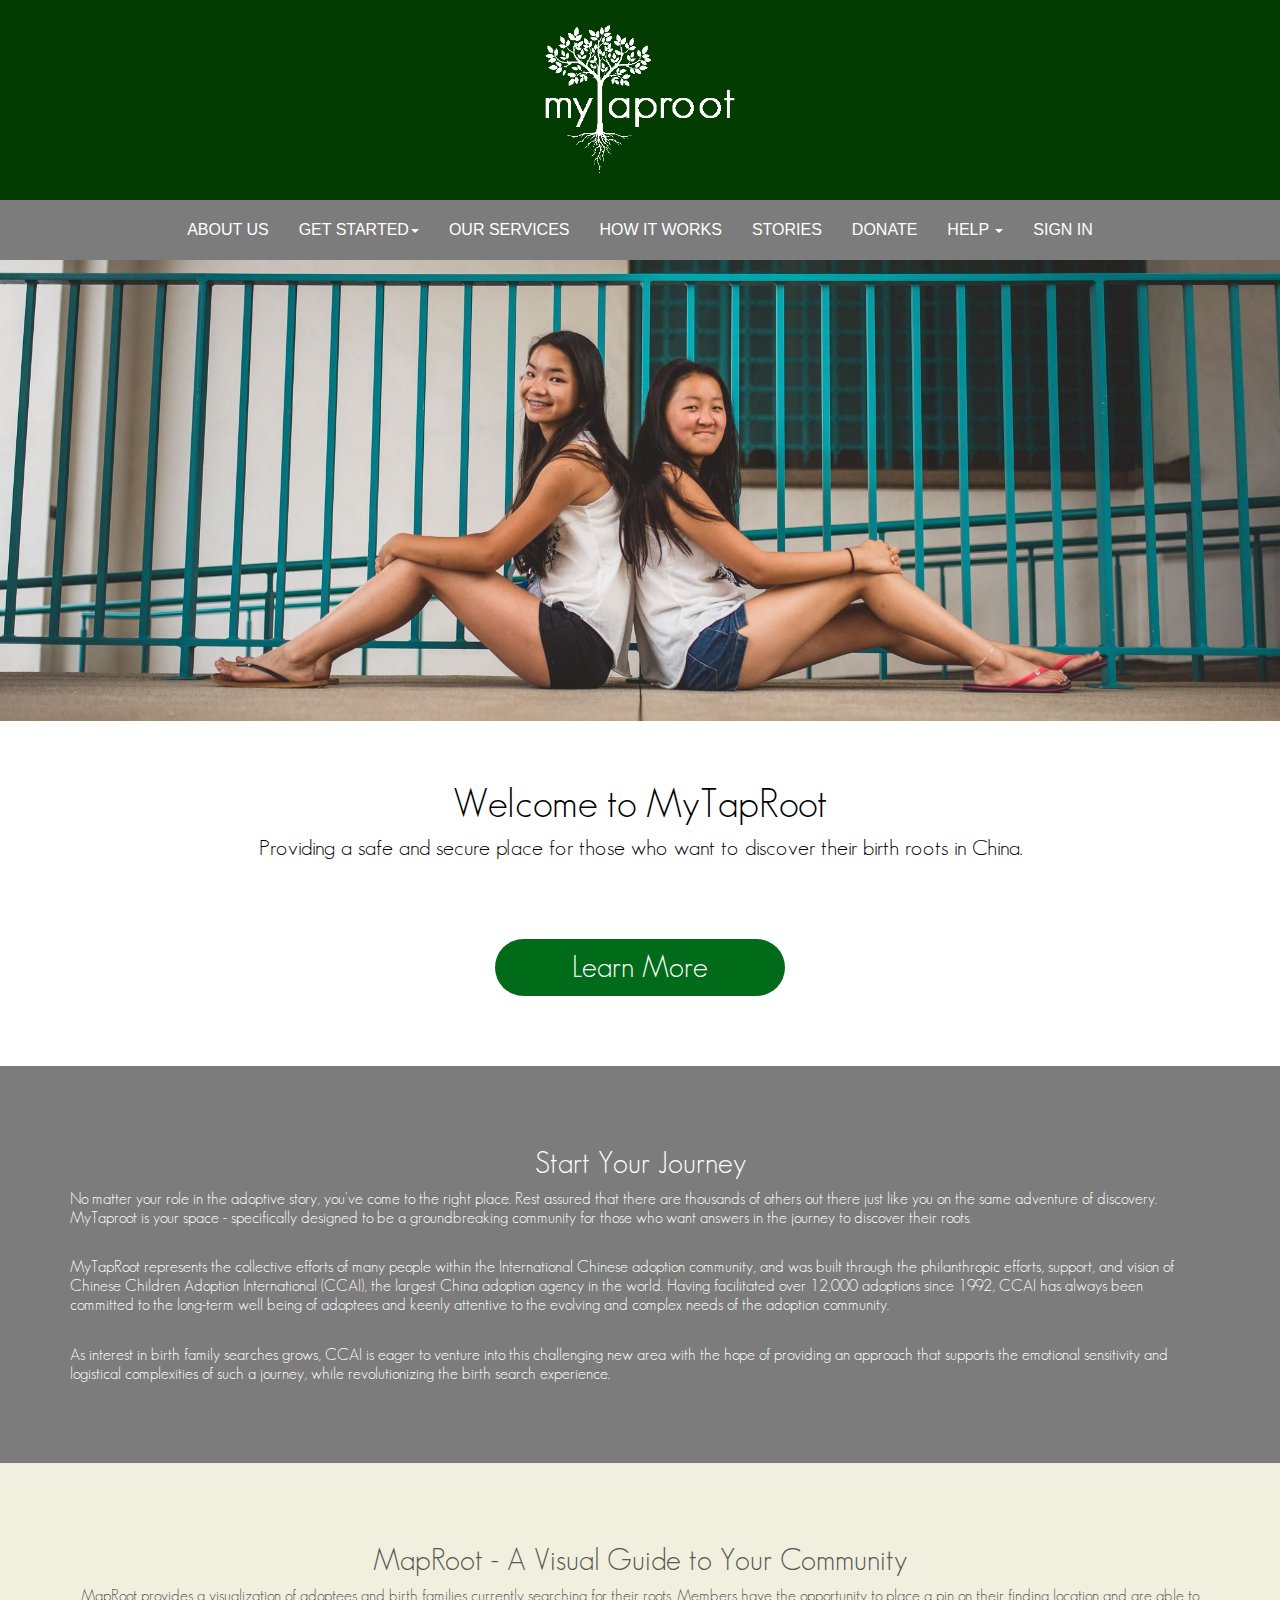
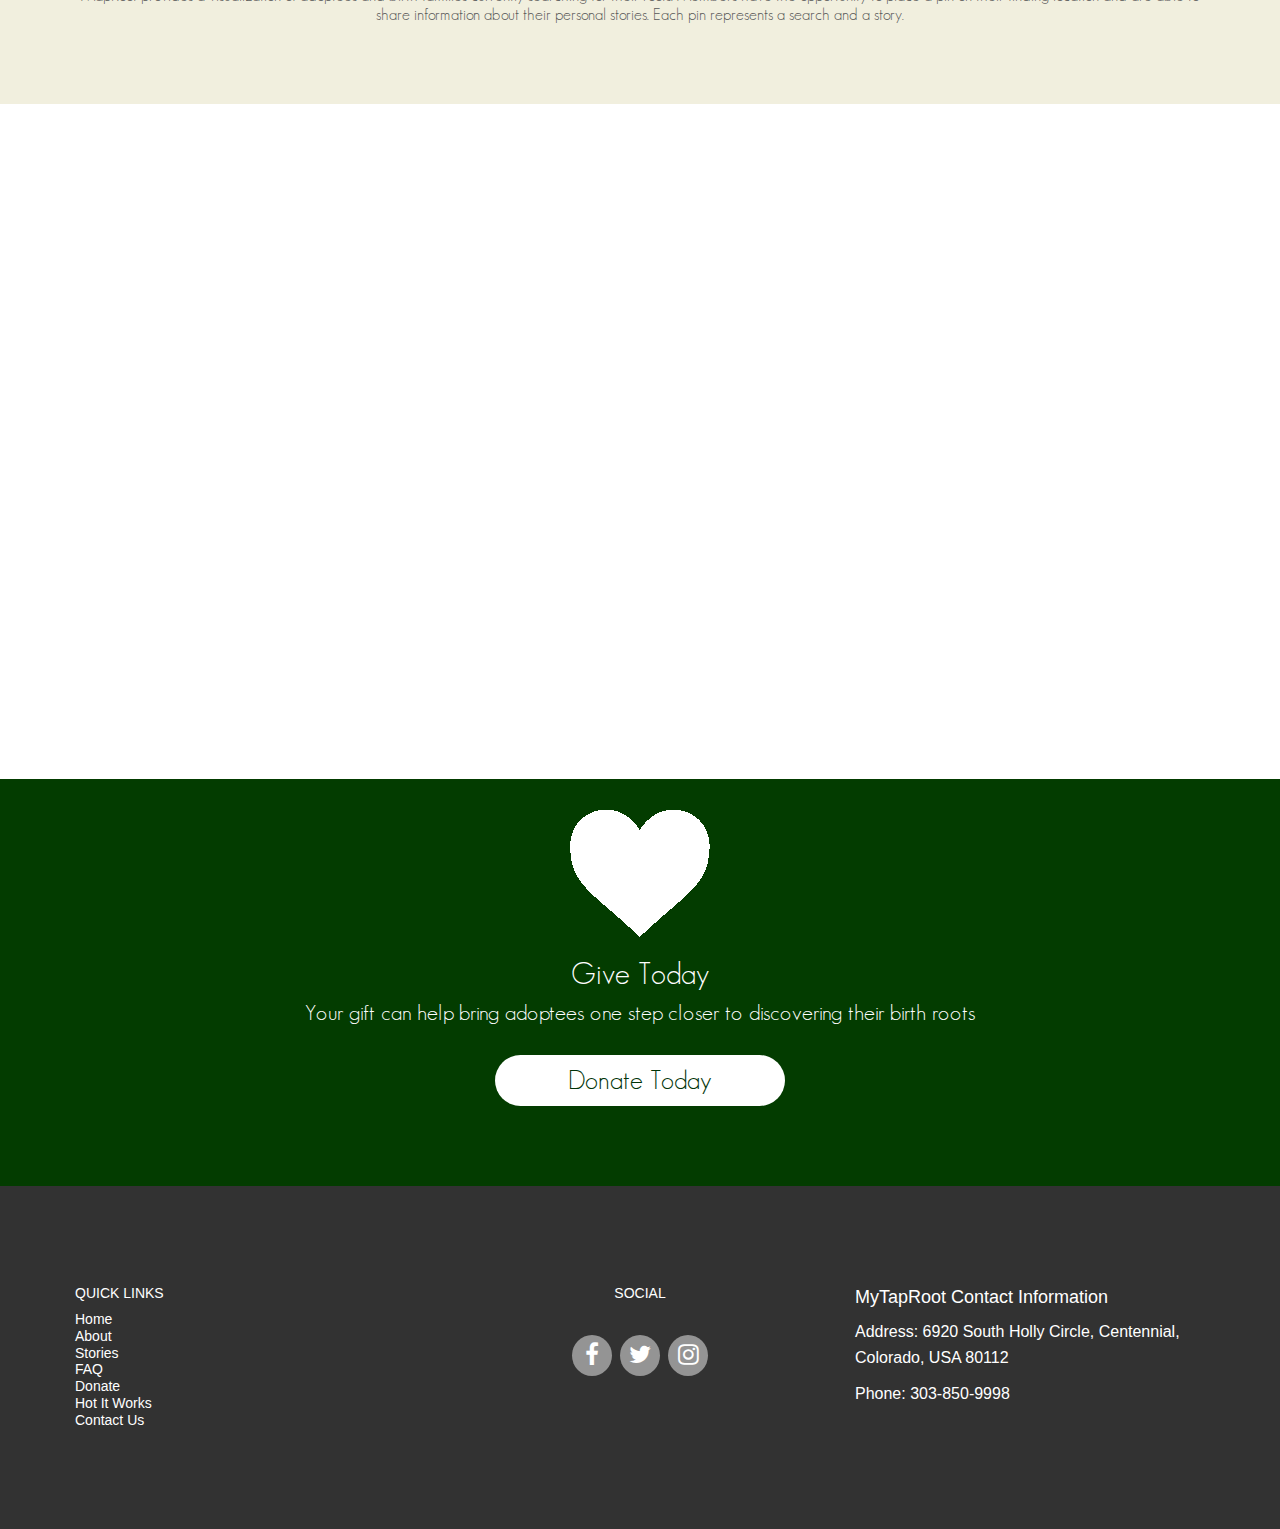
<file: index.html>
<!DOCTYPE html>
<html dir="ltr" lang="en-US">

	<head>
		<meta http-equiv="Content-Type" content="text/html; charset=utf-8">
		<meta name="author" content="goldminer">
		<meta name="viewport" content="width=device-width, initial-scale=1.0">
		
		<title>HTML5 Template</title>

		<!-- CSS -->
		<link rel="stylesheet" href="vendor/bootstrap/css/bootstrap.min.css">
		<link href="css/font-awesome/css/font-awesome.css" rel="stylesheet">
		<link rel="stylesheet" href="css/style.css">
	</head>
  
	<body>
		
		<header>
			<div class="top-bar">
				<a class="top-bar-logo" href="#">
					<img src="images/logo.png" alt="Logo">
				</a>
			</div>
			<nav class="navbar navbar-default" role="navigation">
				<div class="navbar-header">
					<button type="button" class="navbar-toggle" data-toggle="collapse" data-target=".navbar-collapse">
						<span class="icon-bar"></span>
						<span class="icon-bar"></span>
						<span class="icon-bar"></span>
					</button>
				</div>
				<div class="navbar-collapse collapse">
					<ul class="nav navbar-nav">
						<li>
							<a href="#">About Us</a>
						</li>
						<li class="dropdown">
							<a href="#" class="dropdown-toggle" data-toggle="dropdown" role="button" aria-expanded="false">Get Started<span class="caret"></span></a>
							<ul class="dropdown-menu" role="menu">
								<li>
									<a href="#">For Adoptees</a>
								</li>
								<li>
									<a href="#">For Parents</a>
								</li>
							</ul>
						</li>
						<li>
							<a href="#">Our Services</a>
						</li>
						<li>
							<a href="#">How It Works</a>
						</li>
						<li>
							<a href="#">Stories</a>
						</li>
						<li>
							<a href="#">Donate</a>
						</li>
						<li class="dropdown">
							<a href="#" class="dropdown-toggle" data-toggle="dropdown" role="button" aria-expanded="false">Help
								<span class="caret"></span>
							</a>
							<ul class="dropdown-menu" role="menu">
								<li>
									<a href="#">FAQ</a>
								</li>
								<li>
									<a href="#">Resources</a>
								</li>
								<li>
									<a href="#">Contact Us</a>
								</li>
							</ul>
						</li>
						<li>
							<a href="#">Sign In</a>
						</li>
					</ul>
				</div>
			</nav>
		</header>

		<div class="slider">
			<img src="images/hero-sm.jpg" srcset="images/hero-sm.jpg 400w, images/hero-md.jpg 1000w, images/hero-lg.jpg 2000w" alt="Hero">
		</div>

		<div class="welcom-to-mytaproot">
			<h1>Welcome to MyTapRoot</h1>
			<h4 class="bottom-gap-huge">Providing a safe and secure place for those who want to discover their birth roots in China.</h4>
			<p class="bottom-gap"><a class="btn btn-round btn-green">Learn More</a></p>
		</div>

		<div class="bg-gray color-white">
			<div class="container text-center">
				<h2 class="top-gap-huge">Start Your Journey</h2>
				<p class="text-left bottom-gap">No matter your role in the adoptive story, you've come to the right place. Rest assured that there are thousands of others
				out there just like you on the same adventure of discovery. MyTaproot is your space - specifically designed to be a groundbreaking
				community for those who want answers in the journey to discover their roots.</p>
				<p class="text-left bottom-gap">MyTapRoot represents the collective efforts of many people within the International Chinese adoption community, and was built
				through the philanthropic efforts, support, and vision of Chinese Children Adoption International (CCAI), the largest China
				adoption agency in the world. Having facilitated over 12,000 adoptions since 1992, CCAI has always been committed to the
				long-term well being of adoptees and keenly attentive to the evolving and complex needs of the adoption community.</p>
				<p class="text-left bottom-gap-huge">As interest in birth family searches grows, CCAI is eager to venture into this challenging new area with the hope of providing
				an approach that supports the emotional sensitivity and logistical complexities of such a journey, while revolutionizing
				the birth search experience.</p>
			</div>
		</div>

		<div class="bg-beige">
			<div class="container text-center">
				<h2 class="top-gap-huge">MapRoot - A Visual Guide to Your Community</h2>
				<p class="bottom-gap-huge">MapRoot provides a visualization of adoptees and birth families currently searching for their roots. Members have the opportunity
				to place a pin on their finding location and are able to share information about their personal stories. Each pin represents
				a search and a story.</p>
			</div>
		</div>

		<div id="gmap"></div>

		<div class="bg-dark-green color-white">
			<div class="container text-center">
				<p class="top-gap"><img src="images/heart.png" alt="Heart"></p>
				<h2>Give Today</h2>
				<h4 class="bottom-gap">Your gift can help bring adoptees one step closer to discovering their birth roots</h4>
				<p class="bottom-gap-huge">
					<a class="btn btn-sm btn-round btn-white">Donate Today</a>
				</p>
			</div>
		</div>

		<footer>
			<div class="container">
				<div class="row">
					<div class="col-sm-4 footer-col">
						<h6 class="footer-quick-link">QUICK LINKS</h6>
						<a class="footer-link" href="#">Home</a>
						<a class="footer-link" href="#">About</a>
						<a class="footer-link" href="#">Stories</a>
						<a class="footer-link" href="#">FAQ</a>
						<a class="footer-link" href="#">Donate</a>
						<a class="footer-link" href="#">Hot It Works</a>
						<a class="footer-link" href="#">Contact Us</a>
					</div>
					<div class="col-sm-4 footer-col text-center">
						<h6 class="bottom-gap">SOCIAL</h6>
						<div class="social-links">
							<a class="social-link" href="#">
								<i class="fa fa-facebook" aria-hidden="true"></i>
							</a>
							<a class="social-link" href="#">
								<i class="fa fa-twitter" aria-hidden="true"></i>
							</a>
							<a class="social-link" href="#">
								<i class="fa fa-instagram" aria-hidden="true"></i>
							</a>
						</div>
					</div>
					<div class="col-sm-4 footer-col">
						<p class="footer-contact-info">MyTapRoot Contact Information</p>
						<p class="footer-contact-address">Address: 6920 South Holly Circle, Centennial, Colorado, USA 80112</p>
						<p class="footer-contact-phone">Phone: 303-850-9998</p>
					</div>
				</div>
			</div>
		</footer>

		<!-- JavaScript -->
		<script type="text/javascript" src="vendor/jquery.min.js" charset="utf-8"></script>
		<script type="text/javascript" src="vendor/bootstrap/js/bootstrap.min.js" charset="utf-8"></script>
		<script type="text/javascript" src="http://maps.google.com/maps/api/js?sensor=false"></script>
		<script type="text/javascript" src="js/custom.js" charset="utf-8"></script>
    
	</body>
</html>
</file>
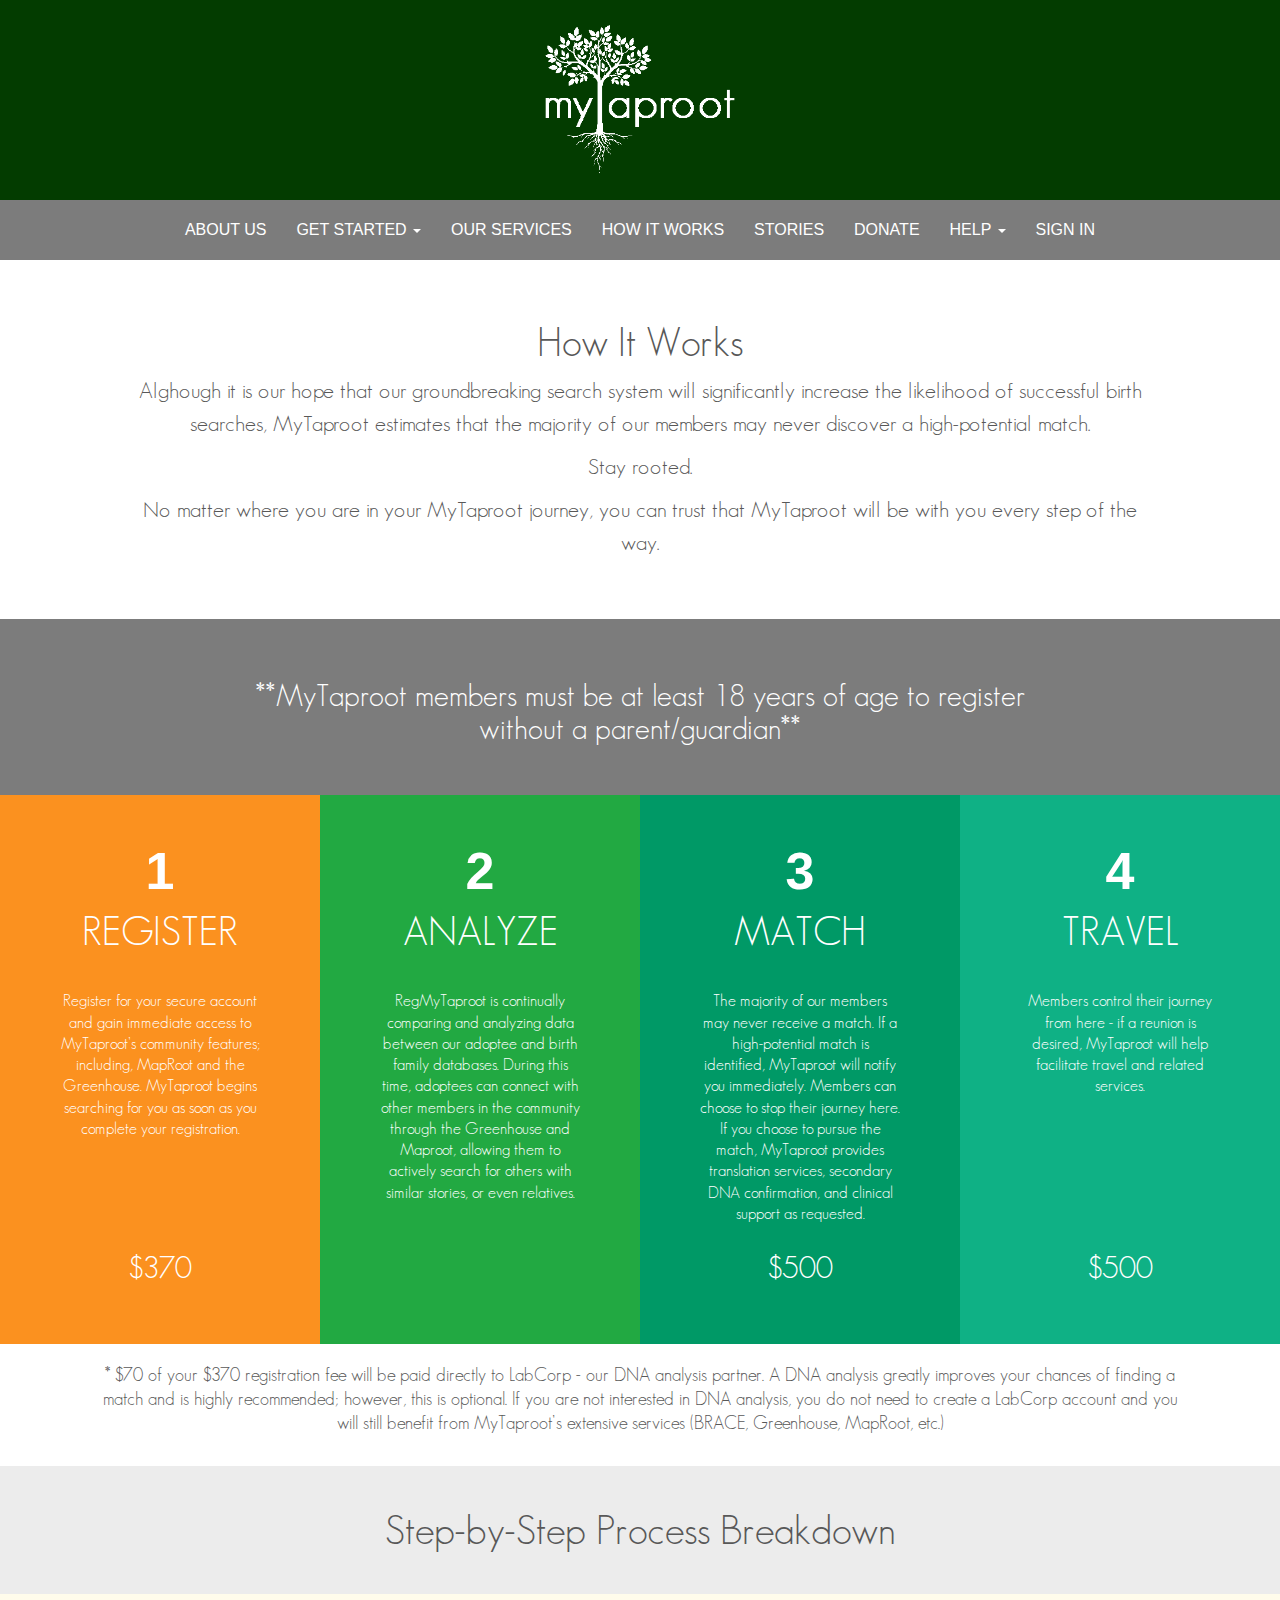
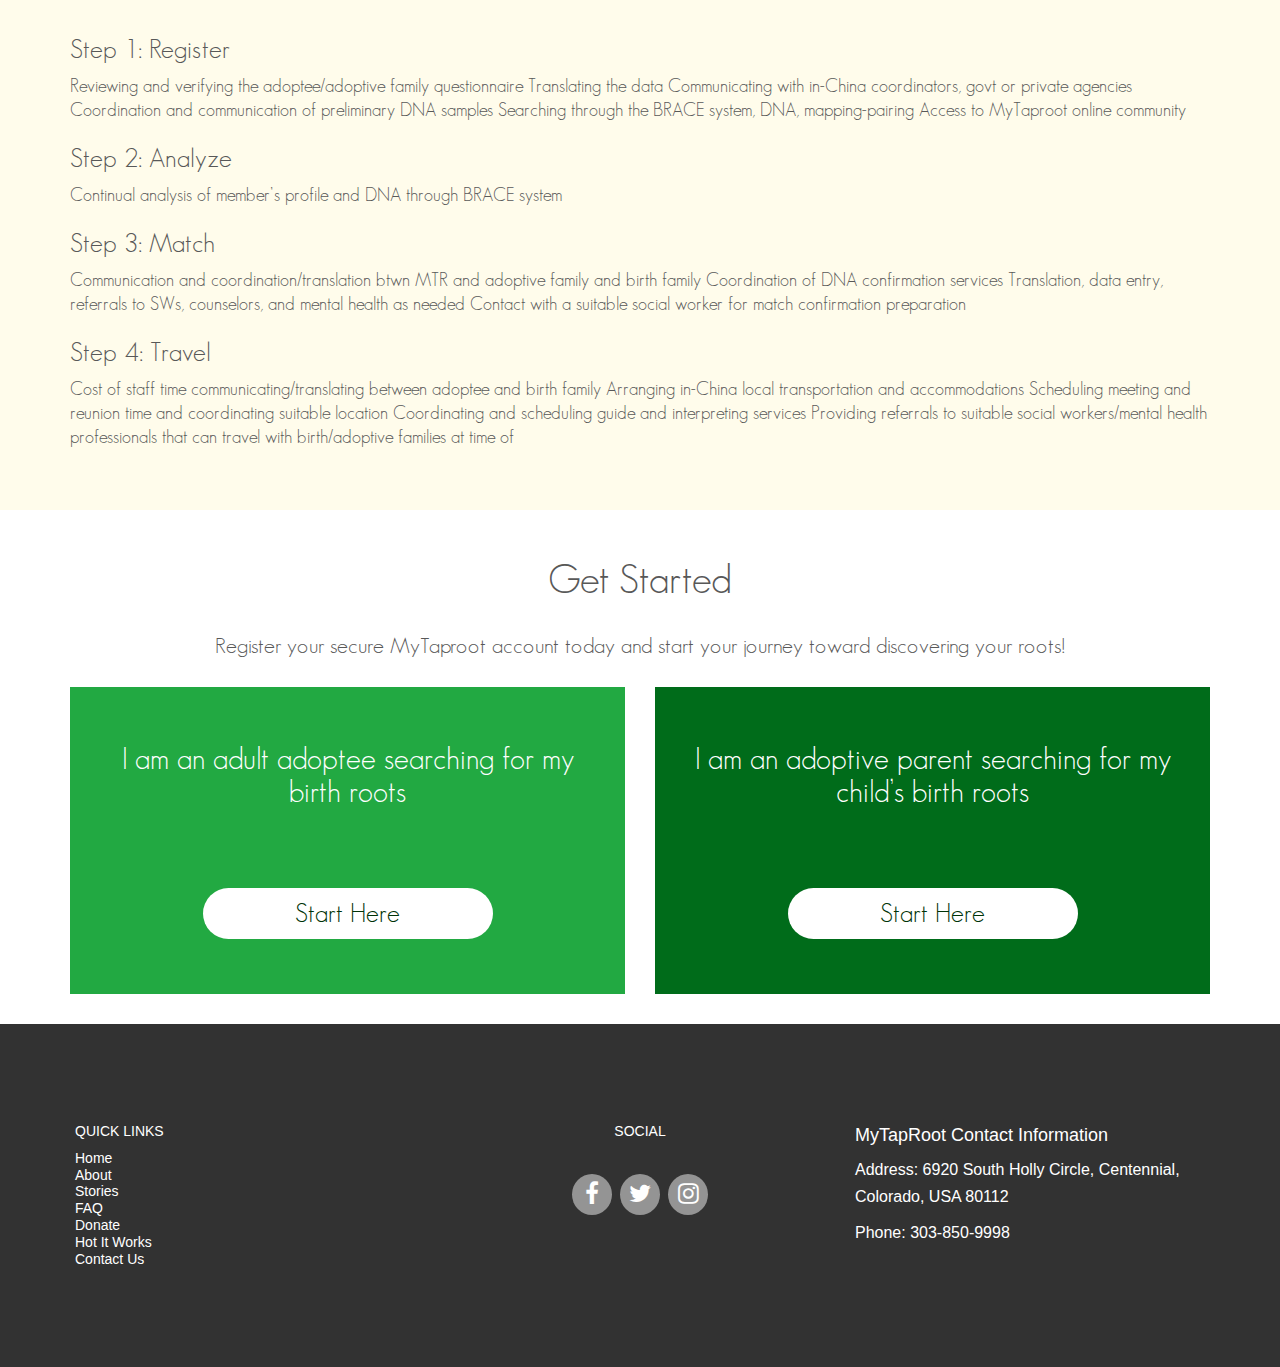
<file: how-it-works.html>
<!DOCTYPE html>
<html dir="ltr" lang="en-US">

<head>
  <meta http-equiv="Content-Type" content="text/html; charset=utf-8">
  <meta name="author" content="goldminer">
  <meta name="viewport" content="width=device-width, initial-scale=1.0">

  <title>How It Works</title>

  <!-- CSS -->
  <link rel="stylesheet" href="vendor/bootstrap/css/bootstrap.min.css">
  <link href="css/font-awesome/css/font-awesome.css" rel="stylesheet">
  <link rel="stylesheet" href="css/style.css">
</head>

<body>

  <header>
    <div class="top-bar">
      <a class="top-bar-logo" href="#">
        <img src="images/logo.png" alt="Logo">
      </a>
    </div>
    <nav class="navbar navbar-default" role="navigation">
      <div class="navbar-header">
        <button type="button" class="navbar-toggle" data-toggle="collapse" data-target=".navbar-collapse">
          <span class="icon-bar"></span>
          <span class="icon-bar"></span>
          <span class="icon-bar"></span>
        </button>
      </div>
      <div class="navbar-collapse collapse">
        <ul class="nav navbar-nav">
          <li>
            <a href="#">About Us</a>
          </li>
          <li class="dropdown">
            <a href="#" class="dropdown-toggle" data-toggle="dropdown" role="button" aria-expanded="false">Get Started
              <span class="caret"></span>
            </a>
            <ul class="dropdown-menu" role="menu">
              <li>
                <a href="#">For Adoptees</a>
              </li>
              <li>
                <a href="#">For Parents</a>
              </li>
            </ul>
          </li>
          <li>
            <a href="#">Our Services</a>
          </li>
          <li>
            <a href="#">How It Works</a>
          </li>
          <li>
            <a href="#">Stories</a>
          </li>
          <li>
            <a href="#">Donate</a>
          </li>
          <li class="dropdown">
            <a href="#" class="dropdown-toggle" data-toggle="dropdown" role="button" aria-expanded="false">Help
              <span class="caret"></span>
            </a>
            <ul class="dropdown-menu" role="menu">
              <li>
                <a href="#">FAQ</a>
              </li>
              <li>
                <a href="#">Resources</a>
              </li>
              <li>
                <a href="#">Contact Us</a>
              </li>
            </ul>
          </li>
          <li>
            <a href="#">Sign In</a>
          </li>
        </ul>
      </div>
    </nav>
  </header>

  <div class="container">
    <div class="how-it-works">
      <h1>How It Works</h1>
      <h4><span>Alghough it is our hope that our groundbreaking search system will significantly increase the likelihood of successful birth
      searches, MyTaproot estimates that the majority of our members may never discover a high-potential match.</span></h4>
      <h4><span>Stay rooted.</span></h4>
      <h4><span>No matter where you are in your MyTaproot journey, you can trust that MyTaproot will be with you every step of the way.</span></h4>
    </div>
  </div>

  <div class="member-condition">
    <h2>**MyTaproot members must be at least 18 years of age to register without a parent/guardian**</h2>
  </div>

  <div class="container-fluid">
    <div class="row boxed-flex-md">
      <div class="col-md-3 boxed-content bg-carrot-orange">
        <p class="boxed-number">1</p>
        <p class="boxed-title">REGISTER</p>
        <p class="boxed-description">Register for your secure account and gain immediate access to MyTaproot’s community features; including, MapRoot and the
        Greenhouse. MyTaproot begins searching for you as soon as you complete your registration.</p>
        <p class="boxed-price">$370</p>
      </div>
      <div class="col-md-3 boxed-content bg-american-green">
        <p class="boxed-number">2</p>
        <p class="boxed-title">ANALYZE</p>
        <p class="boxed-description">RegMyTaproot is continually comparing and analyzing data between our adoptee and birth family databases. During this time,
        adoptees can connect with other members in the community through the Greenhouse and Maproot, allowing them to actively search
        for others with similar stories, or even relatives.</p>
      </div>
      <div class="col-md-3 boxed-content bg-green-cyan">
        <p class="boxed-number">3</p>
        <p class="boxed-title">MATCH</p>
        <p class="boxed-description">The majority of our members may never receive a match. If a high-potential match is identified, MyTaproot will notify you
        immediately. Members can choose to stop their journey here. If you choose to pursue the match, MyTaproot provides translation
        services, secondary DNA confirmation, and clinical support as requested.</p>
        <p class="boxed-price">$500</p>
      </div>
      <div class="col-md-3 boxed-content bg-green-crayola">
        <p class="boxed-number">4</p>
        <p class="boxed-title">TRAVEL</p>
        <p class="boxed-description">Members control their journey from here - if a reunion is desired, MyTaproot will help facilitate travel and related services.</p>
        <p class="boxed-price">$500</p>
      </div>
    </div>
  </div>

  <div class="container page-container">
    <p class="member-condition-detail">* $70 of your $370 registration fee will be paid directly to LabCorp - our DNA analysis partner. A DNA analysis greatly improves
    your chances of finding a match and is highly recommended; however, this is optional. If you are not interested in DNA analysis,
    you do not need to create a LabCorp account and you will still benefit from MyTaproot’s extensive services (BRACE, Greenhouse,
    MapRoot, etc.)</p>
  </div>

  <div class="step-by-step-process">
    <p class="process-title">Step-by-Step Process Breakdown</p>
  </div>
  <div class="step-by-step-detail">
    <div class="container container-sm">
      <p class="step-title">Step 1: Register</p>
      <p class="step-detail">Reviewing and verifying the adoptee/adoptive family questionnaire Translating the data Communicating with in-China coordinators,
      govt or private agencies Coordination and communication of preliminary DNA samples Searching through the BRACE system, DNA,
      mapping-pairing Access to MyTaproot online community</p>
      <p class="step-title">Step 2: Analyze</p>
      <p class="step-detail">Continual analysis of member’s profile and DNA through BRACE system</p>
      <p class="step-title">Step 3: Match</p>
      <p class="step-detail">Communication and coordination/translation btwn MTR and adoptive family and birth family Coordination of DNA confirmation
      services Translation, data entry, referrals to SWs, counselors, and mental health as needed Contact with a suitable social
      worker for match confirmation preparation</p>
      <p class="step-title">Step 4: Travel</p>
      <p class="step-detail">Cost of staff time communicating/translating between adoptee and birth family Arranging in-China local transportation and
      accommodations Scheduling meeting and reunion time and coordinating suitable location Coordinating and scheduling guide and
      interpreting services Providing referrals to suitable social workers/mental health professionals that can travel with birth/adoptive
      families at time of</p>
    </div>
  </div>

  <div class="container container-sm text-center bottom-gap">
    <p class="big-title top-gap-large bottom-gap">Get Started</p>
    <h4 class="bottom-gap">Register your secure MyTaproot account today and start your journey toward discovering your roots!</h4>

    <div class="row boxed-flex-md">
      <div class="col-md-6">
        <div class="start-plan bg-american-green">
          <h2>I am an adult adoptee searching for my birth roots</h2>
          <a class="btn btn-sm btn-round btn-white">Start Here</a>
        </div>
      </div>
      <div class="col-md-6">
        <div class="start-plan bg-deep-green">
          <h2>I am an adoptive parent searching for my child’s birth roots</h2>
          <a class="btn btn-sm btn-round btn-white">Start Here</a>
        </div>
      </div>
    </div>
  </div>

  <footer>
    <div class="container">
      <div class="row">
        <div class="col-sm-4 footer-col">
          <h6 class="footer-quick-link">QUICK LINKS</h6>
          <a class="footer-link" href="#">Home</a>
          <a class="footer-link" href="#">About</a>
          <a class="footer-link" href="#">Stories</a>
          <a class="footer-link" href="#">FAQ</a>
          <a class="footer-link" href="#">Donate</a>
          <a class="footer-link" href="#">Hot It Works</a>
          <a class="footer-link" href="#">Contact Us</a>
        </div>
        <div class="col-sm-4 footer-col text-center">
          <h6 class="bottom-gap">SOCIAL</h6>
          <div class="social-links">
            <a class="social-link" href="#">
              <i class="fa fa-facebook" aria-hidden="true"></i>
            </a>
            <a class="social-link" href="#">
              <i class="fa fa-twitter" aria-hidden="true"></i>
            </a>
            <a class="social-link" href="#">
              <i class="fa fa-instagram" aria-hidden="true"></i>
            </a>
          </div>
        </div>
        <div class="col-sm-4 footer-col">
          <p class="footer-contact-info">MyTapRoot Contact Information</p>
          <p class="footer-contact-address">Address: 6920 South Holly Circle, Centennial, Colorado, USA 80112</p>
          <p class="footer-contact-phone">Phone: 303-850-9998</p>
        </div>
      </div>
    </div>
  </footer>

  <!-- JavaScript -->
  <script type="text/javascript" src="vendor/jquery.min.js" charset="utf-8"></script>
  <script type="text/javascript" src="vendor/bootstrap/js/bootstrap.min.js" charset="utf-8"></script>
  <script type="text/javascript" src="http://maps.google.com/maps/api/js?sensor=false"></script>
  <script type="text/javascript" src="js/custom.js" charset="utf-8"></script>

</body>

</html>
</file>
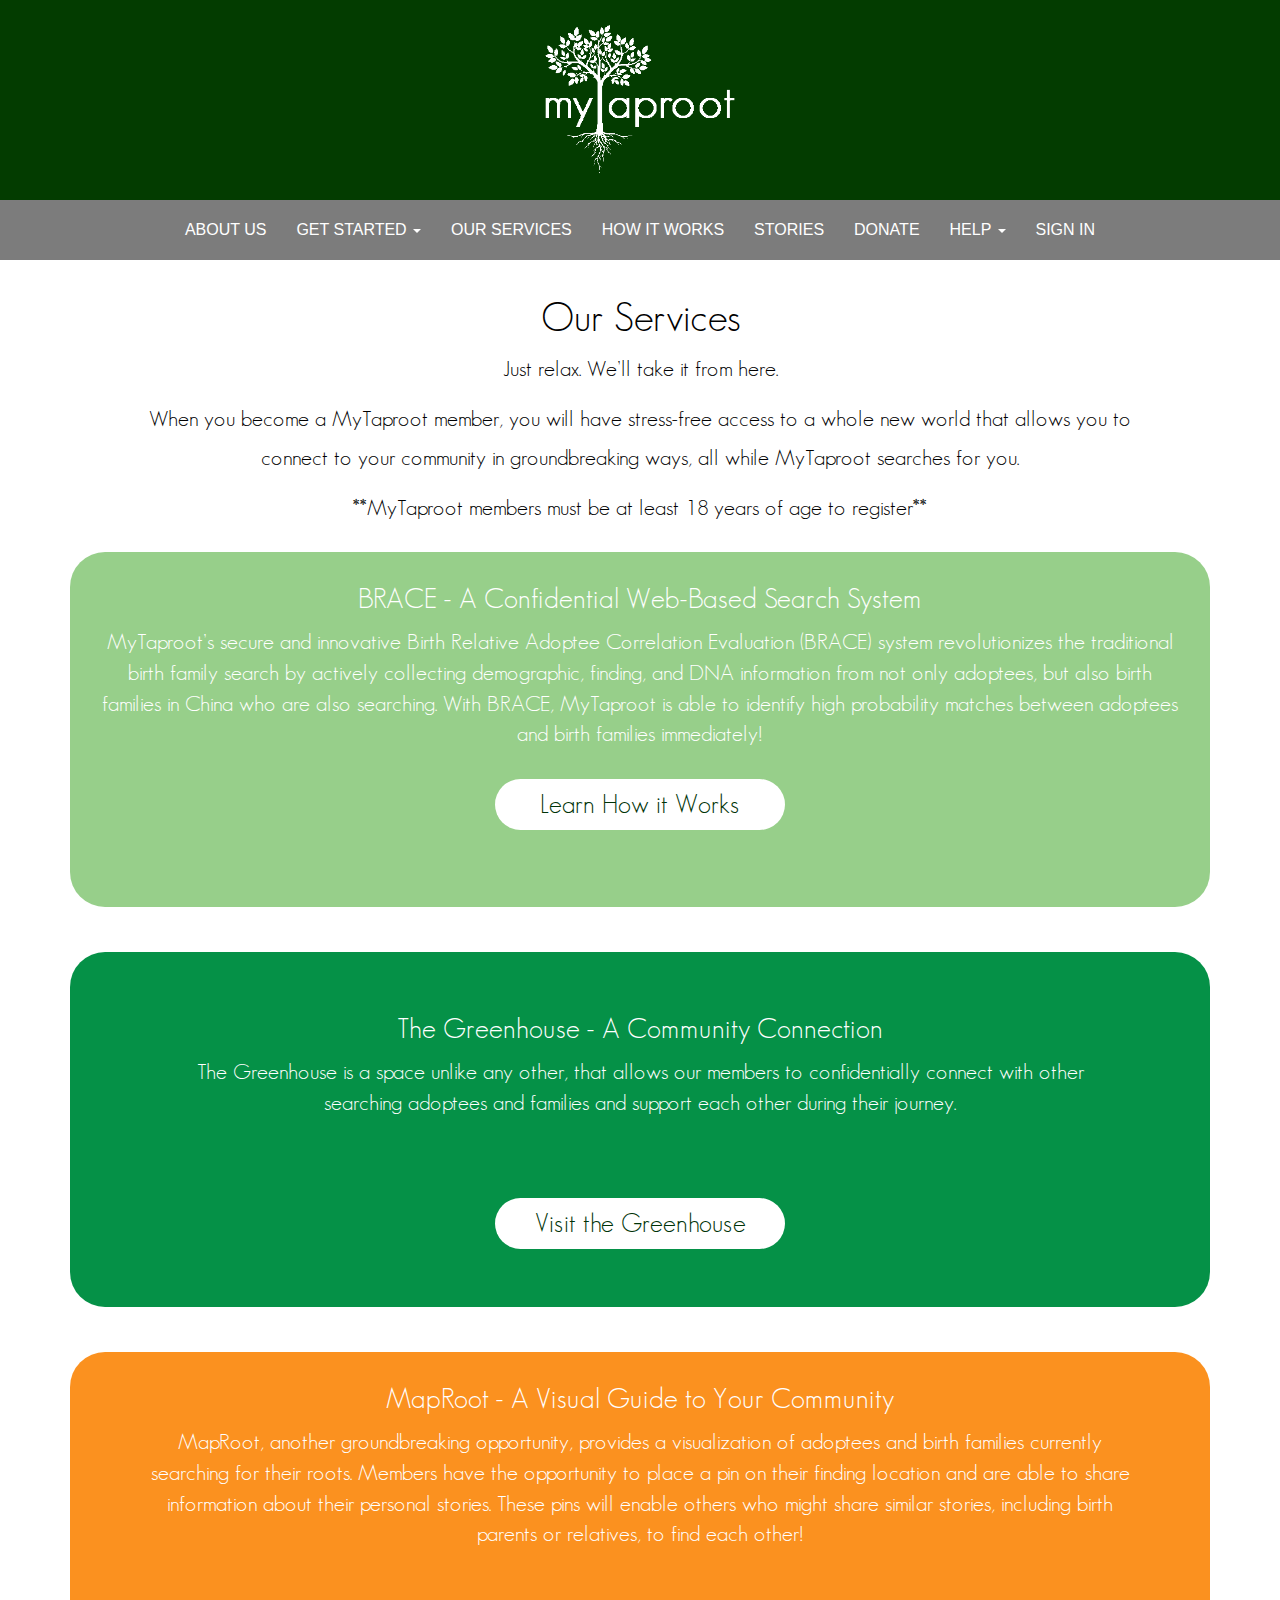
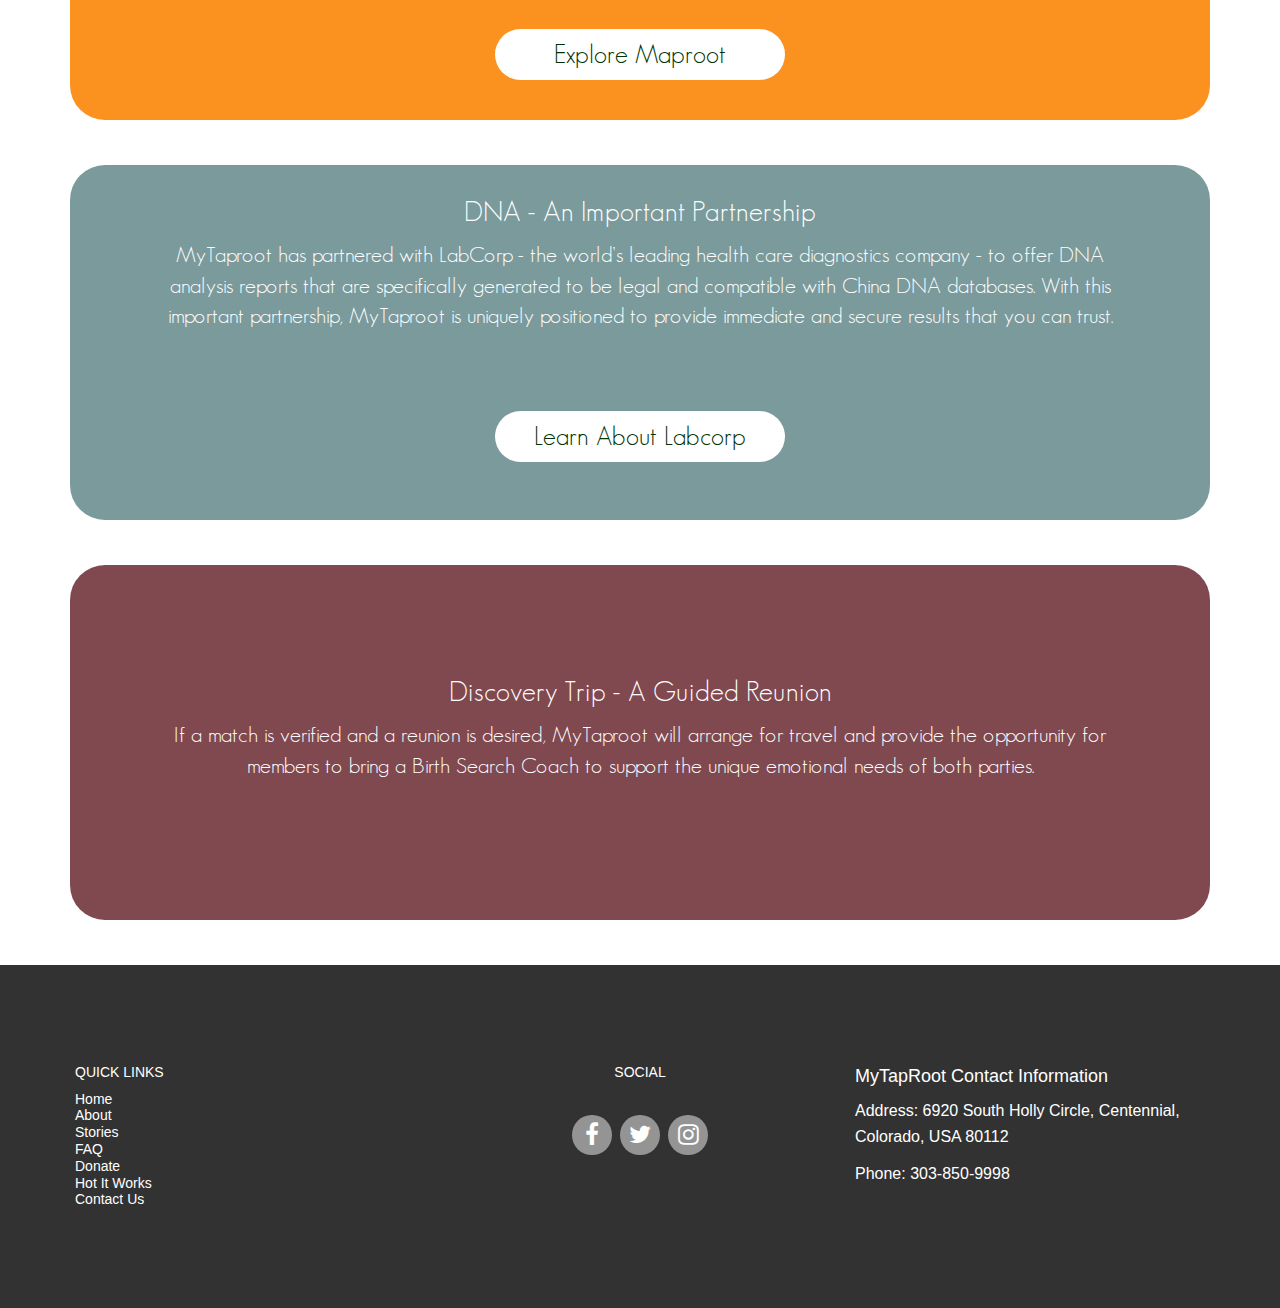
<file: our-services.html>
<!DOCTYPE html>
<html dir="ltr" lang="en-US">

<head>
  <meta http-equiv="Content-Type" content="text/html; charset=utf-8">
  <meta name="author" content="goldminer">
  <meta name="viewport" content="width=device-width, initial-scale=1.0">

  <title>Our Services</title>

  <!-- CSS -->
  <link rel="stylesheet" href="vendor/bootstrap/css/bootstrap.min.css">
  <link href="css/font-awesome/css/font-awesome.css" rel="stylesheet">
  <link rel="stylesheet" href="css/style.css">
</head>

<body>

  <header>
    <div class="top-bar">
      <a class="top-bar-logo" href="#">
        <img src="images/logo.png" alt="Logo">
      </a>
    </div>
    <nav class="navbar navbar-default" role="navigation">
      <div class="navbar-header">
        <button type="button" class="navbar-toggle" data-toggle="collapse" data-target=".navbar-collapse">
          <span class="icon-bar"></span>
          <span class="icon-bar"></span>
          <span class="icon-bar"></span>
        </button>
      </div>
      <div class="navbar-collapse collapse">
        <ul class="nav navbar-nav">
          <li>
            <a href="#">About Us</a>
          </li>
          <li class="dropdown">
            <a href="#" class="dropdown-toggle" data-toggle="dropdown" role="button" aria-expanded="false">Get Started
              <span class="caret"></span>
            </a>
            <ul class="dropdown-menu" role="menu">
              <li>
                <a href="#">For Adoptees</a>
              </li>
              <li>
                <a href="#">For Parents</a>
              </li>
            </ul>
          </li>
          <li>
            <a href="#">Our Services</a>
          </li>
          <li>
            <a href="#">How It Works</a>
          </li>
          <li>
            <a href="#">Stories</a>
          </li>
          <li>
            <a href="#">Donate</a>
          </li>
          <li class="dropdown">
            <a href="#" class="dropdown-toggle" data-toggle="dropdown" role="button" aria-expanded="false">Help
              <span class="caret"></span>
            </a>
            <ul class="dropdown-menu" role="menu">
              <li>
                <a href="#">FAQ</a>
              </li>
              <li>
                <a href="#">Resources</a>
              </li>
              <li>
                <a href="#">Contact Us</a>
              </li>
            </ul>
          </li>
          <li>
            <a href="#">Sign In</a>
          </li>
        </ul>
      </div>
    </nav>
  </header>

  <div class="container page-container text-center">
    <div class="our-services">
      <h1>Our Services</h1>
      <h4>Just relax. We’ll take it from here.</h4>
      <h4>When you become a MyTaproot member, you will have stress-free access to a whole new world that allows you to connect to your
      community in groundbreaking ways, all while MyTaproot searches for you.</h4>
      <h4>**MyTaproot members must be at least 18 years of age to register**</h4>
    </div>

    <div class="service-block bg-dark-sea-green">
      <p class="block-title">BRACE - A Confidential Web-Based Search System</p>
      <h4><span class="description-lg">MyTaproot’s secure and innovative Birth Relative Adoptee Correlation Evaluation
      (BRACE) system revolutionizes the traditional birth family search by actively collecting demographic, finding, and DNA information
      from not only adoptees, but also birth families in China who are also searching. With BRACE, MyTaproot is able to identify
      high probability matches between adoptees and birth families immediately!</span></h4>
      <p class="top-gap">
        <a class="btn btn-sm btn-round btn-white">Learn How it Works</a>
      </p>
    </div>

    <div class="service-block bg-pigment">
      <p class="block-title top-gap">The Greenhouse - A Community Connection</p>
      <h4><span>The Greenhouse is a space unlike any other, that allows our members to confidentially connect with other searching adoptees
      and families and support each other during their journey.</span></h4>
      <p class="top-gap-huge">
        <a class="btn btn-sm btn-round btn-white">Visit the Greenhouse</a>
      </p>
    </div>

    <div class="service-block bg-carrot-orange">
      <p class="block-title">MapRoot - A Visual Guide to Your Community</p>
      <h4><span class="description-md">MapRoot, another groundbreaking opportunity, provides a visualization of adoptees and birth families currently searching
      for their roots. Members have the opportunity to place a pin on their finding location and are able to share information
      about their personal stories. These pins will enable others who might share similar stories, including birth parents or relatives,
      to find each other!</span></h4>
      <p class="top-gap-huge">
        <a class="btn btn-sm btn-round btn-white">Explore Maproot</a>
      </p>
    </div>

    <div class="service-block bg-light-slate-gray">
      <p class="block-title">DNA - An Important Partnership</p>
      <h4><span>MyTaproot has partnered with LabCorp - the world’s leading health care diagnostics company - to offer DNA analysis reports
      that are specifically generated to be legal and compatible with China DNA databases. With this important partnership, MyTaproot
      is uniquely positioned to provide immediate and secure results that you can trust.</span></h4>
      <p class="top-gap-huge">
        <a class="btn btn-sm btn-round btn-white">Learn About Labcorp</a>
      </p>
    </div>

    <div class="service-block bg-deep-ruby">
      <p class="block-title top-gap-huge">Discovery Trip - A Guided Reunion</p>
      <h4><span class="description-sm">If a match is verified and a reunion is desired, MyTaproot will arrange for travel and provide the opportunity for members
      to bring a Birth Search Coach to support the unique emotional needs of both parties.</span></h4>
    </div>
  </div>

  <footer>
    <div class="container">
      <div class="row">
        <div class="col-sm-4 footer-col">
          <h6 class="footer-quick-link">QUICK LINKS</h6>
          <a class="footer-link" href="#">Home</a>
          <a class="footer-link" href="#">About</a>
          <a class="footer-link" href="#">Stories</a>
          <a class="footer-link" href="#">FAQ</a>
          <a class="footer-link" href="#">Donate</a>
          <a class="footer-link" href="#">Hot It Works</a>
          <a class="footer-link" href="#">Contact Us</a>
        </div>
        <div class="col-sm-4 footer-col text-center">
          <h6 class="bottom-gap">SOCIAL</h6>
          <div class="social-links">
            <a class="social-link" href="#">
              <i class="fa fa-facebook" aria-hidden="true"></i>
            </a>
            <a class="social-link" href="#">
              <i class="fa fa-twitter" aria-hidden="true"></i>
            </a>
            <a class="social-link" href="#">
              <i class="fa fa-instagram" aria-hidden="true"></i>
            </a>
          </div>
        </div>
        <div class="col-sm-4 footer-col">
          <p class="footer-contact-info">MyTapRoot Contact Information</p>
          <p class="footer-contact-address">Address: 6920 South Holly Circle, Centennial, Colorado, USA 80112</p>
          <p class="footer-contact-phone">Phone: 303-850-9998</p>
        </div>
      </div>
    </div>
  </footer>

  <!-- JavaScript -->
  <script type="text/javascript" src="vendor/jquery.min.js" charset="utf-8"></script>
  <script type="text/javascript" src="vendor/bootstrap/js/bootstrap.min.js" charset="utf-8"></script>
  <script type="text/javascript" src="http://maps.google.com/maps/api/js?sensor=false"></script>
  <script type="text/javascript" src="js/custom.js" charset="utf-8"></script>

</body>

</html>
</file>
<file: css/style.css>
@font-face{font-family:'GeosansLight';src:url(../fonts/GeosansLight.ttf);font-weight:600;font-style:normal}header .top-bar{padding:25px;text-align:center;background-color:#033c00}header .top-bar .top-bar-logo img{height:100px}header .navbar-default{margin-bottom:0;background-color:#7c7c7c;border-color:#7c7c7c;border-radius:0;border-width:0}header .navbar-default .navbar-collapse{position:relative;text-align:center;line-height:0;border-color:#7c7c7c}header .navbar-default .navbar-collapse .navbar-nav .dropdown-menu>li>a{font-family:"GeosansLight";font-size:24px;text-align:center;text-transform:capitalize;color:#fff}header .navbar-default .navbar-collapse .navbar-nav>.open>a{background-color:#ebebeb}header .navbar-default .navbar-collapse .navbar-nav>li{font-family:'Arial';font-size:16px;text-transform:uppercase}header .navbar-default .navbar-collapse .navbar-nav>li.active>a{background-color:#033c00;color:#fff}header .navbar-default .navbar-collapse .navbar-nav>li.active:hover>a{background-color:#033c00;color:#fff}header .navbar-default .navbar-collapse .navbar-nav>li>a{padding:20px 15px;color:#fff}header .navbar-default .navbar-collapse .navbar-nav>li>a:hover{background-color:#ebebeb;color:#333}body{margin:0;padding:0;min-height:100vh;font-family:"GeosansLight";font-size:16px;line-height:1.2;letter-spacing:0;background-color:#ffffff;color:#585858;overflow-x:hidden}body *{outline:inherit !important;-webkit-box-sizing:border-box;-moz-box-sizing:border-box;-o-box-sizing:border-box;-ms-box-sizing:border-box;-khtml-box-sizing:border-box;box-sizing:border-box;-webkit-transition:all 0.3s ease-in-out;-moz-transition:all 0.3s ease-in-out;-o-transition:all 0.3s ease-in-out;-ms-transition:all 0.3s ease-in-out;-khtml-transition:all 0.3s ease-in-out;transition:all 0.3s ease-in-out}footer{padding:45px 0;font-family:'Arial';background-color:#323232;color:#fff}footer .footer-col{padding:40px 20px}footer .footer-col h6{margin-top:0}footer .footer-col .footer-quick-link{text-align:center}footer .social-links .social-link{display:inline-block;margin:4px 2px;padding:6px;background-color:#949494;border-radius:50%;text-align:center;text-decoration:none;color:#fff;font-size:24px}footer .social-links .social-link i{width:28px;height:25px}footer .footer-link{display:block;font-size:14px;text-align:center;text-decoration:none;color:#fff}footer .footer-contact-info{text-align:center;font-size:18px;line-height:1.28}footer .footer-contact-address,footer .footer-contact-phone{text-align:center;line-height:1.64}img{max-width:100%;height:auto}h1{font-size:36px}h2{font-size:28px}h3{font-size:24px}h4{font-size:22px}h5{font-size:22px}h6{font-size:14px}.btn{font-size:28px}.btn.btn-sm{font-size:24px}.btn.btn-round{border-radius:35px}.btn.btn-green{background-color:#006c1a;color:#fff}.btn.btn-green:hover{background-color:#059147}.btn.btn-white{background-color:#fff;color:#003307}.btn.btn-white:hover{color:#000}.bg-gray{background-color:#7c7c7c}.bg-beige{background-color:#f1efde}.bg-dark-green{background-color:#033c00}.bg-dark-sea-green{background-color:#97cf8a}.bg-pigment{background-color:#059147}.bg-carrot-orange{background-color:#fb911f}.bg-light-slate-gray{background-color:#7b9a9c}.bg-deep-ruby{background-color:#804950}.bg-american-green{background-color:#22a942}.bg-green-cyan{background-color:#096}.bg-green-crayola{background-color:#0fb185}.bg-deep-green{background-color:#006c1a}.color-white{color:#fff}.color-black{color:#000}.top-gap-huge{margin-top:80px}.bottom-gap-huge{margin-bottom:80px}.top-gap-large{margin-top:45px}.bottom-gap-large{margin-bottom:45px}.top-gap{margin-top:30px}.bottom-gap{margin-bottom:30px}.welcom-to-mytaproot{padding:40px 20px;text-align:center;color:#000}.slider img{width:100%}#gmap{width:100%;height:675px}.our-services{display:inline-block;margin:15px 0;max-width:1035px;text-align:center;color:#000}.our-services h4{line-height:1.4}.service-block{min-height:355px;padding:30px;margin-bottom:45px;border-radius:35px;color:#fff}.service-block .block-title{font-size:28px}.service-block h4{line-height:1.4}.service-block h4 span{display:inline-block;max-width:950px}.service-block h4 span.description-lg{max-width:1108px}.service-block h4 span.description-md{max-width:980px}.service-block h4 span.description-sm{max-width:940px}.how-it-works{margin:45px 0;text-align:center}.how-it-works h4{line-height:1.5}.how-it-works h4 span{display:inline-block;max-width:1010px}.member-condition{padding:40px 20px;background-color:#7c7c7c;color:#fff;text-align:center}.member-condition h2{display:inline-block;max-width:800px}.boxed-content{position:relative;padding:45px;text-align:center;color:#ffffff}.boxed-content .boxed-number{margin-bottom:15px;font-family:'Arial';font-size:48px;font-weight:900;line-height:0.62}.boxed-content .boxed-title{margin-bottom:30px;font-size:36px}.boxed-content .boxed-description{margin-bottom:45px;font-size:16px;line-height:1.33}.boxed-content .boxed-price{position:absolute;bottom:45px;left:50%;transform:translateX(-50%);margin-bottom:0;font-size:28px;line-height:1.03}.member-condition-detail{padding:20px;font-size:18px;line-height:1.33;text-align:center}.step-by-step-process{padding:40px 20px;background-color:#ececec;text-align:center}.step-by-step-process .process-title{margin-bottom:0;font-size:36px}.step-by-step-detail{padding:40px 20px;background-color:#fffceb}.step-by-step-detail .step-title{font-size:24px}.step-by-step-detail .step-detail{margin-bottom:20px;font-size:18px;line-height:1.33}.big-title{font-size:36px}.start-plan{height:100%;margin-bottom:15px;padding:30px;color:#fff}.start-plan h2{margin-bottom:65px}@media screen and (min-width: 480px){.btn{min-width:290px}}@media screen and (min-width: 768px){header .top-bar .top-bar-logo img{height:120px}header .navbar-default .navbar-collapse .navbar-nav{display:inline-block;float:none}header .navbar-default .navbar-collapse .navbar-nav>li{font-size:10px}header .navbar-default .navbar-collapse .navbar-nav>li.active{border-color:#033c00}header .navbar-default .navbar-collapse .navbar-nav>li.active>a{background-color:#033c00}header .navbar-default .navbar-collapse .navbar-nav>li.active>a:hover{color:#fff}header .navbar-default .navbar-collapse .navbar-nav>li>a{padding:15px}header .navbar-default .navbar-collapse .navbar-nav .dropdown-menu>li>a{font-size:16px;text-align:left;color:#000}header .navbar-default .navbar-collapse .navbar-nav .dropdown-menu>li>a:hover{background-color:#033c00;color:#fff}footer{padding:60px 0}footer .footer-col .footer-quick-link,footer .footer-link,footer .footer-contact-info,footer .footer-contact-address,footer .footer-contact-phone{text-align:left}.navbar-nav .open .dropdown-menu{background-color:#ebebeb;box-shadow:none;padding:0;border-radius:0}h1{font-size:40px}h2{font-size:30px}h3{font-size:26px}.btn{font-size:30px}.btn.btn-sm{font-size:26px}.our-services h4{line-height:1.8}.how-it-works{margin:60px 0}.boxed-content{padding:60px}.boxed-content .boxed-number{margin-bottom:20px;font-size:52px}.boxed-content .boxed-title{margin-bottom:35px;font-size:40px}.boxed-content .boxed-description{margin-bottom:60px}.boxed-content .boxed-price{bottom:60px;font-size:30px}.step-by-step-process .process-title{font-size:40px}.step-by-step-detail .step-title{font-size:26px}.big-title{font-size:40px}.start-plan{margin-bottom:20px;padding:35px}.start-plan h2{margin-bottom:80px}}@media screen and (min-width: 992px){header .top-bar .top-bar-logo img{height:150px}.boxed-flex-md{display:flex}header .navbar-default .navbar-collapse .navbar-nav>li{font-size:16px}header .navbar-default .navbar-collapse .navbar-nav>li>a{padding:20px 15px}header .navbar-default .navbar-collapse .navbar-nav .dropdown-menu>li>a{font-size:24px}}@media (min-width: 1316px){header .top-bar .top-bar-logo img{height:auto}footer{padding:80px 0}.page-container{width:1290px}.container-sm{width:860px}h1{font-size:48px}h2{font-size:36px}h3{font-size:28px}h4{font-size:24px}h5{font-size:22px}h6{font-size:18px}.btn{font-size:36px}.btn.btn-sm{font-size:28px}.our-services{margin:30px 0}.our-services h4{line-height:1.8}.service-block{min-height:422px;padding:45px;margin-bottom:80px;border-radius:35px}.service-block .block-title{font-size:48px}.service-block h4{line-height:1.8}.how-it-works{margin:80px 0}.boxed-content{padding:80px}.boxed-content .boxed-number{margin-bottom:30px;font-size:60px}.boxed-content .boxed-title{margin-bottom:45px;font-size:48px}.boxed-content .boxed-description{margin-bottom:80px;font-size:18px}.boxed-content .boxed-price{bottom:80px;font-size:36px}.step-by-step-process .process-title{font-size:48px}.step-by-step-detail .step-title{font-size:28px}.big-title{font-size:48px}.start-plan{margin-bottom:30px;padding:45px}.start-plan h2{margin-bottom:100px}}
</file>
